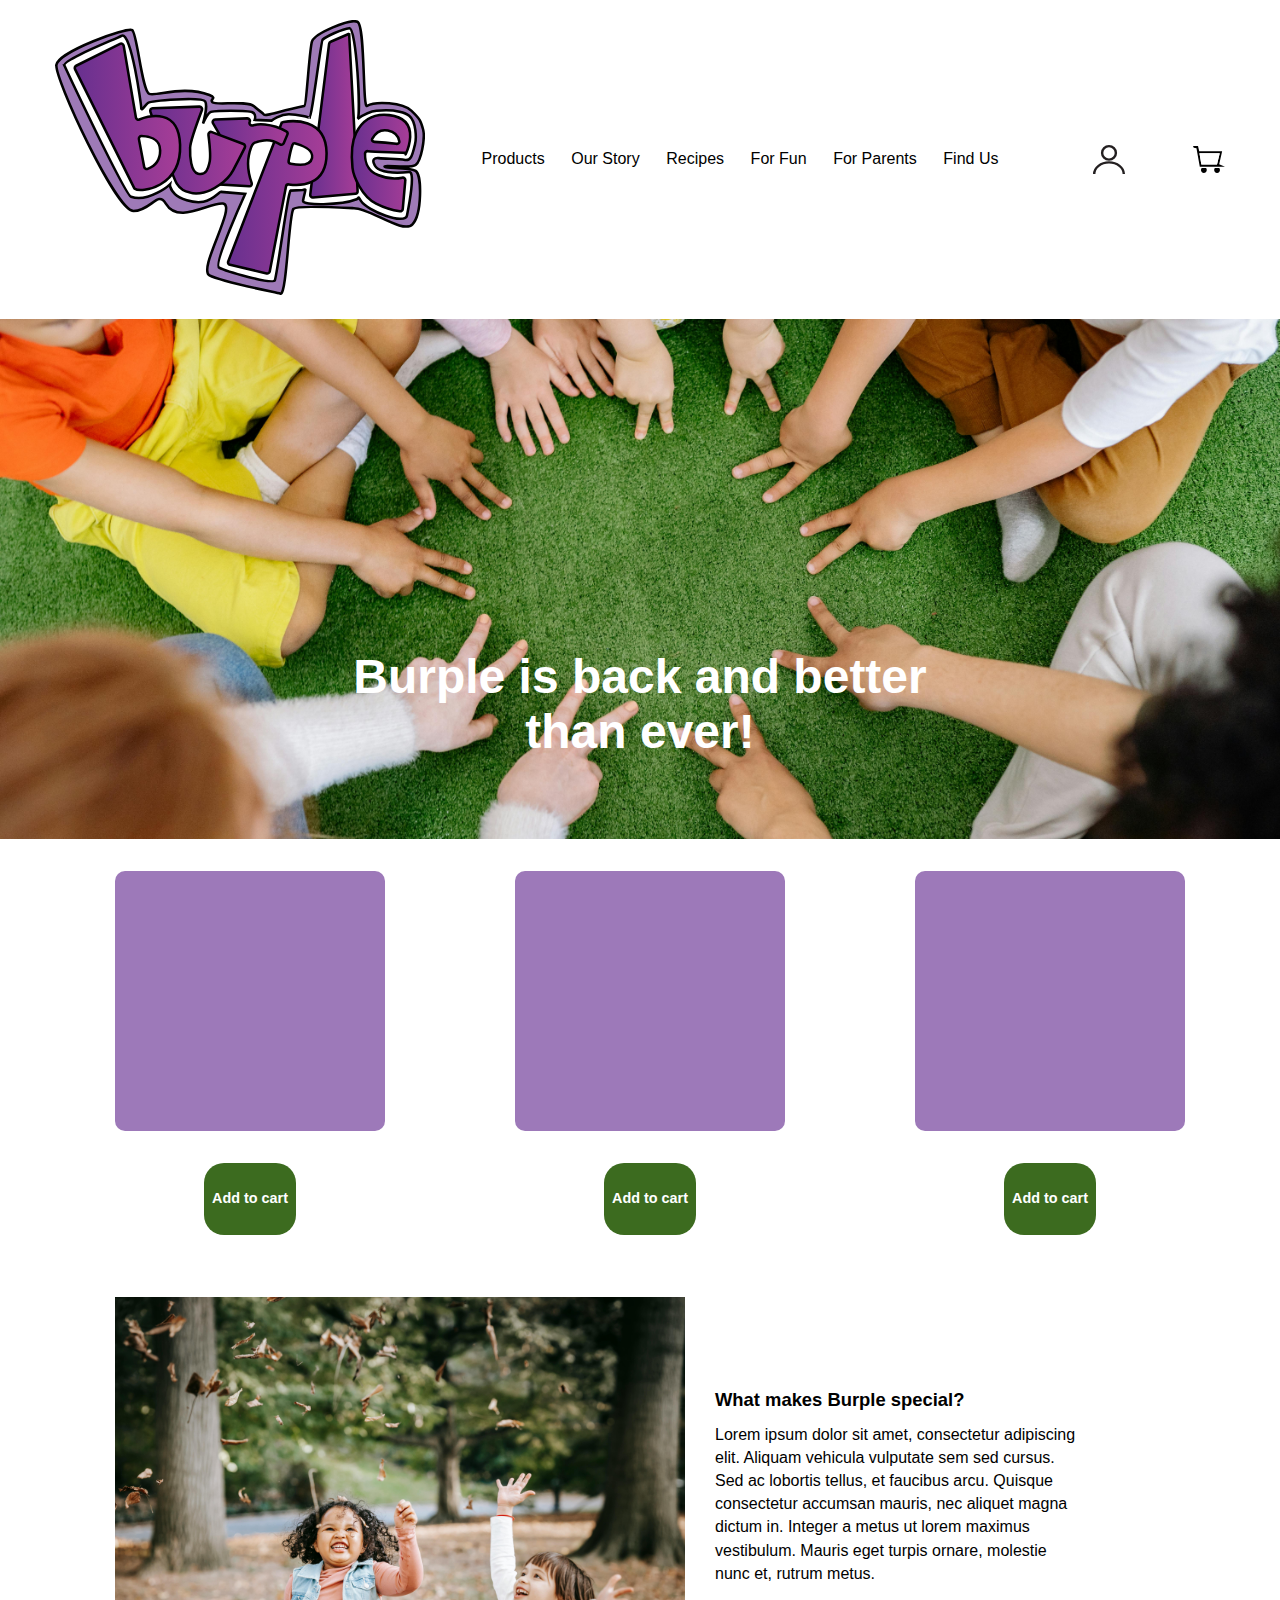
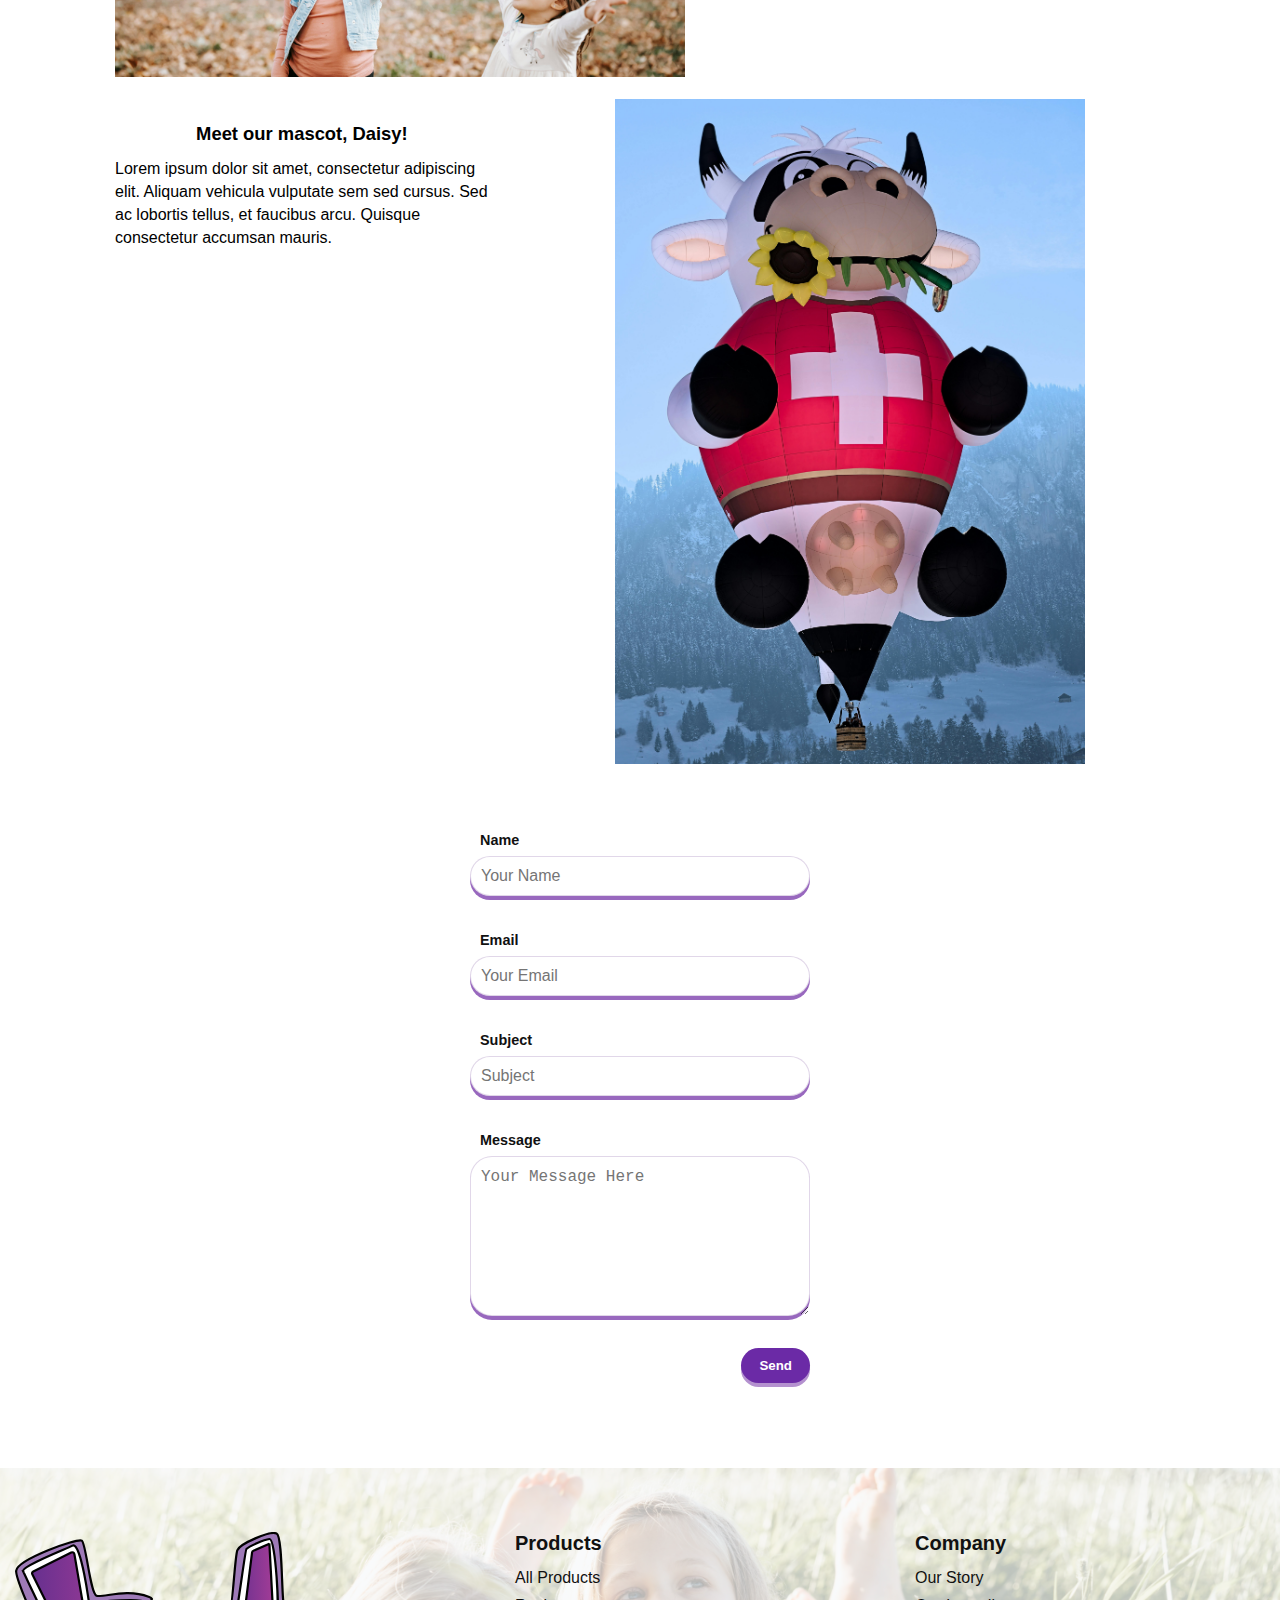
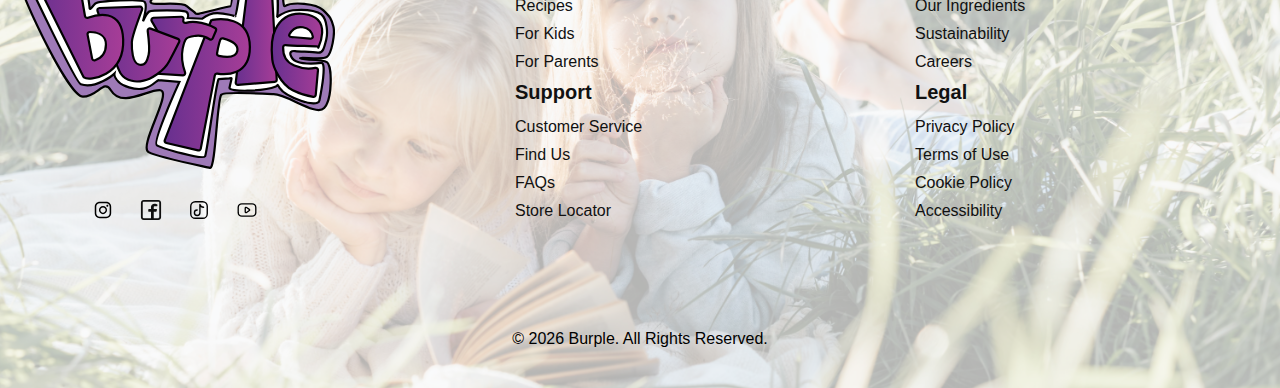
<file: index.html>
<!DOCTYPE html>
<html lang="en">
<head>
  <meta charset="UTF-8">
  <meta name="viewport" content="width=device-width, initial-scale=1.0">
  <link href="css/grid.css" rel="stylesheet">
  <link href="css/main.css" rel="stylesheet">
  <title>Rediscover Burple!</title>
</head>

<body>

  <h1 class="visually-hidden">Rediscover Burple!</h1>

  <header class="grid-con center-grid-con">
    <nav class="col-span-full m-col-start-4 m-col-end-11 l-col-start-5 l-col-end-11">
      
      <div id="burger">
        <img src="images/burger-menu-final.svg" alt="burger menu">
      </div>

      <ul id="burger-menu">
        <li><a href="products.html">Products</a></li>
        <li><a href="our-story.html">Our Story</a></li>
        <li><a href="recipes.html">Recipes</a></li>
        <li><a href="for-fun.html">For Fun</a></li>
        <li><a href="for-parents.html">For Parents</a></li>
        <li><a href="find-us.html">Find Us</a></li>
      </ul>

    </nav>

    <div class="col-start-2 col-end-4 m-col-start-1 m-col-end-4 l-col-start-1 l-col-end-5">
      <img src="images/burple-logo.svg" alt="burple logo">
    </div>

    <div class="col-start-11 col-end-12 m-col-start-11 m-col-end-12">
      <img src="images/user-icon-final.svg" alt="user profile icon">
    </div>

    <div class="col-start-12 col-end-13 m-col-start-12 m-col-end-13">
      <img src="images/shopping-cart.svg" alt="shopping cart icon">
    </div>
  </header>

<section class="about-hero full-width-grid-con">
  <div class="grid-con about-hero-inner">
    <h2 class="about-hero-title col-span-full">
      Burple is back and better than ever!
    </h2>
  </div>
</section>

<div class="grid-con product-grid">


  <article class="product-tile col-span-2 m-col-start-2 m-col-end-5">
   <h2 class="visually-hidden">Product 1</h2>

    <div class="product-tile-img"></div>

    <div class="product-tile-cta">
      <a class="product-tile-button" href="#">
        Add to cart
      </a>
    </div>
  </article>


  <article class="product-tile col-span-2 m-col-start-6 m-col-end-9">
      <h2 class="visually-hidden">Product 2</h2>
    <div class="product-tile-img"></div>

    <div class="product-tile-cta">
      <a class="product-tile-button" href="#">
        Add to cart
      </a>
    </div>
  </article>


  <article class="product-tile col-span-2 m-col-start-10 m-col-end-13">
      <h2 class="visually-hidden">Product 3</h2>
    <div class="product-tile-img"></div>

    <div class="product-tile-cta">
      <a class="product-tile-button" href="#">
        Add to cart
      </a>
    </div>
  </article>
 
</div>

<section class="grid-con story-section">

  <div class="story-band col-span-full">
    <img src="images/pexels-charles-parker-5859319.jpg" alt="kids playing with leaves">
  </div>

 
  <div class="story-left col-span-full m-col-start-2 m-col-end-8">
    <h2>What makes Burple special?</h2>
    <p>
      Lorem ipsum dolor sit amet, consectetur adipiscing elit. Aliquam vehicula
      vulputate sem sed cursus. Sed ac lobortis tellus, et faucibus arcu.
      Quisque consectetur accumsan mauris, nec aliquet magna dictum in. Integer
      a metus ut lorem maximus vestibulum. Mauris eget turpis ornare, molestie
      nunc et, rutrum metus.
    </p>
  </div>

  
  <div class="story-small-box col-span-2 m-col-start-2 m-col-end-6">
    <img src="images/pexels-jean-paul-wettstein-677916508-17923117.jpg" alt="Daisy the Burple mascot">
  </div>

  <div class="story-right col-span-2 m-col-start-7 m-col-end-12">
    <h2>Meet our mascot, Daisy!</h2>
    <p>
      Lorem ipsum dolor sit amet, consectetur adipiscing elit. Aliquam vehicula
      vulputate sem sed cursus. Sed ac lobortis tellus, et faucibus arcu. Quisque
      consectetur accumsan mauris.
    </p>
  </div>

</section>

<form id="contact-form" class="contact">
  <div class="contact-field">
    <label for="name">Name</label>
    <input id="name" type="text" name="name" placeholder="Your Name" required>
  </div>

  <div class="contact-field">
    <label for="email">Email</label>
    <input id="email" type="email" name="email" placeholder="Your Email" required>
  </div>

  <div class="contact-field">
    <label for="subject">Subject</label>
    <input id="subject" type="text" name="subject" placeholder="Subject" required>
  </div>

  <div class="contact-field">
    <label for="message">Message</label>
    <textarea id="message" name="message" placeholder="Your Message Here" rows="5" required></textarea>
  </div>

  <button class="contact-button" type="submit">Send</button>
</form>


  <footer class="site-footer">
    <div class="grid-con site-footer-inner">

      
     <div class="footer-logo col-span-full m-col-start-1 m-col-end-6">
  <img src="images/burple-logo.svg" alt="Burple logo">


  <div class="footer-social">
    <a href="https://www.instagram.com" aria-label="Burple on Instagram">
      <img src="images/instagram-icon.svg" alt="instagram logo">
    </a>
    <a href="https://www.facebook.com" aria-label="Burple on Facebook">
      <img src="images/facebook-icon.svg" alt="facebook logo">
    </a>
    <a href="https://www.tiktok.com" aria-label="Burple on TikTok">
      <img src="images/tiktok-icon.svg" alt="tiktok logo">
    </a>
    <a href="https://www.youtube.com" aria-label="Burple on YouTube">
      <img src="images/youtube-icon.svg" alt="youtube logo">
    </a>
  </div>
</div>

      <div class="footer-menu mob-row-2 col-start-1 col-end-3 m-col-start-6 m-col-end-10 desk-row-1">
        <h3>Products</h3>
        <ul>
          <li><a href="all-products.html">All Products</a></li>
          <li><a href="recipes.html">Recipes</a></li>
          <li><a href="for-kids.html">For Kids</a></li>
          <li><a href="for-parents.html">For Parents</a></li>
        </ul>
      </div>


      <div class="footer-menu mob-row-2 col-start-3 col-end-5 m-col-start-10 m-col-end-13 desk-row-1">
        <h3>Company</h3>
        <ul>
          <li><a href="our-story.html">Our Story</a></li>
          <li><a href="our-ingredients.html">Our Ingredients</a></li>
          <li><a href="sustainability.html">Sustainability</a></li>
          <li><a href="careers.html">Careers</a></li>
        </ul>
      </div>

      <div class="footer-menu mob-row-3 col-start-1 col-end-3 m-col-start-6 m-col-end-10 desk-row-2">
        <h3>Support</h3>
        <ul>
          <li><a href="customer-service.html">Customer Service</a></li>
          <li><a href="find-us.html">Find Us</a></li>
          <li><a href="faqs.html">FAQs</a></li>
          <li><a href="store-locator.html">Store Locator</a></li>
        </ul>
      </div>


      <div class="footer-menu mob-row-3 col-start-3 col-end-5 m-col-start-10 m-col-end-13 desk-row-2">
        <h3>Legal</h3>
        <ul>
          <li><a href="privacy-policy.html">Privacy Policy</a></li>
          <li><a href="terms-of-use.html">Terms of Use</a></li>
          <li><a href="cookie-policy.html">Cookie Policy</a></li>
          <li><a href="accessibility.html">Accessibility</a></li>
        </ul>
      </div>

    </div>

  <p class="site-footer-copyright">&copy; 2026 Burple. All Rights Reserved.</p>
  </footer>

  <script src="js/main.js"></script>
</body>
</html>
</file>
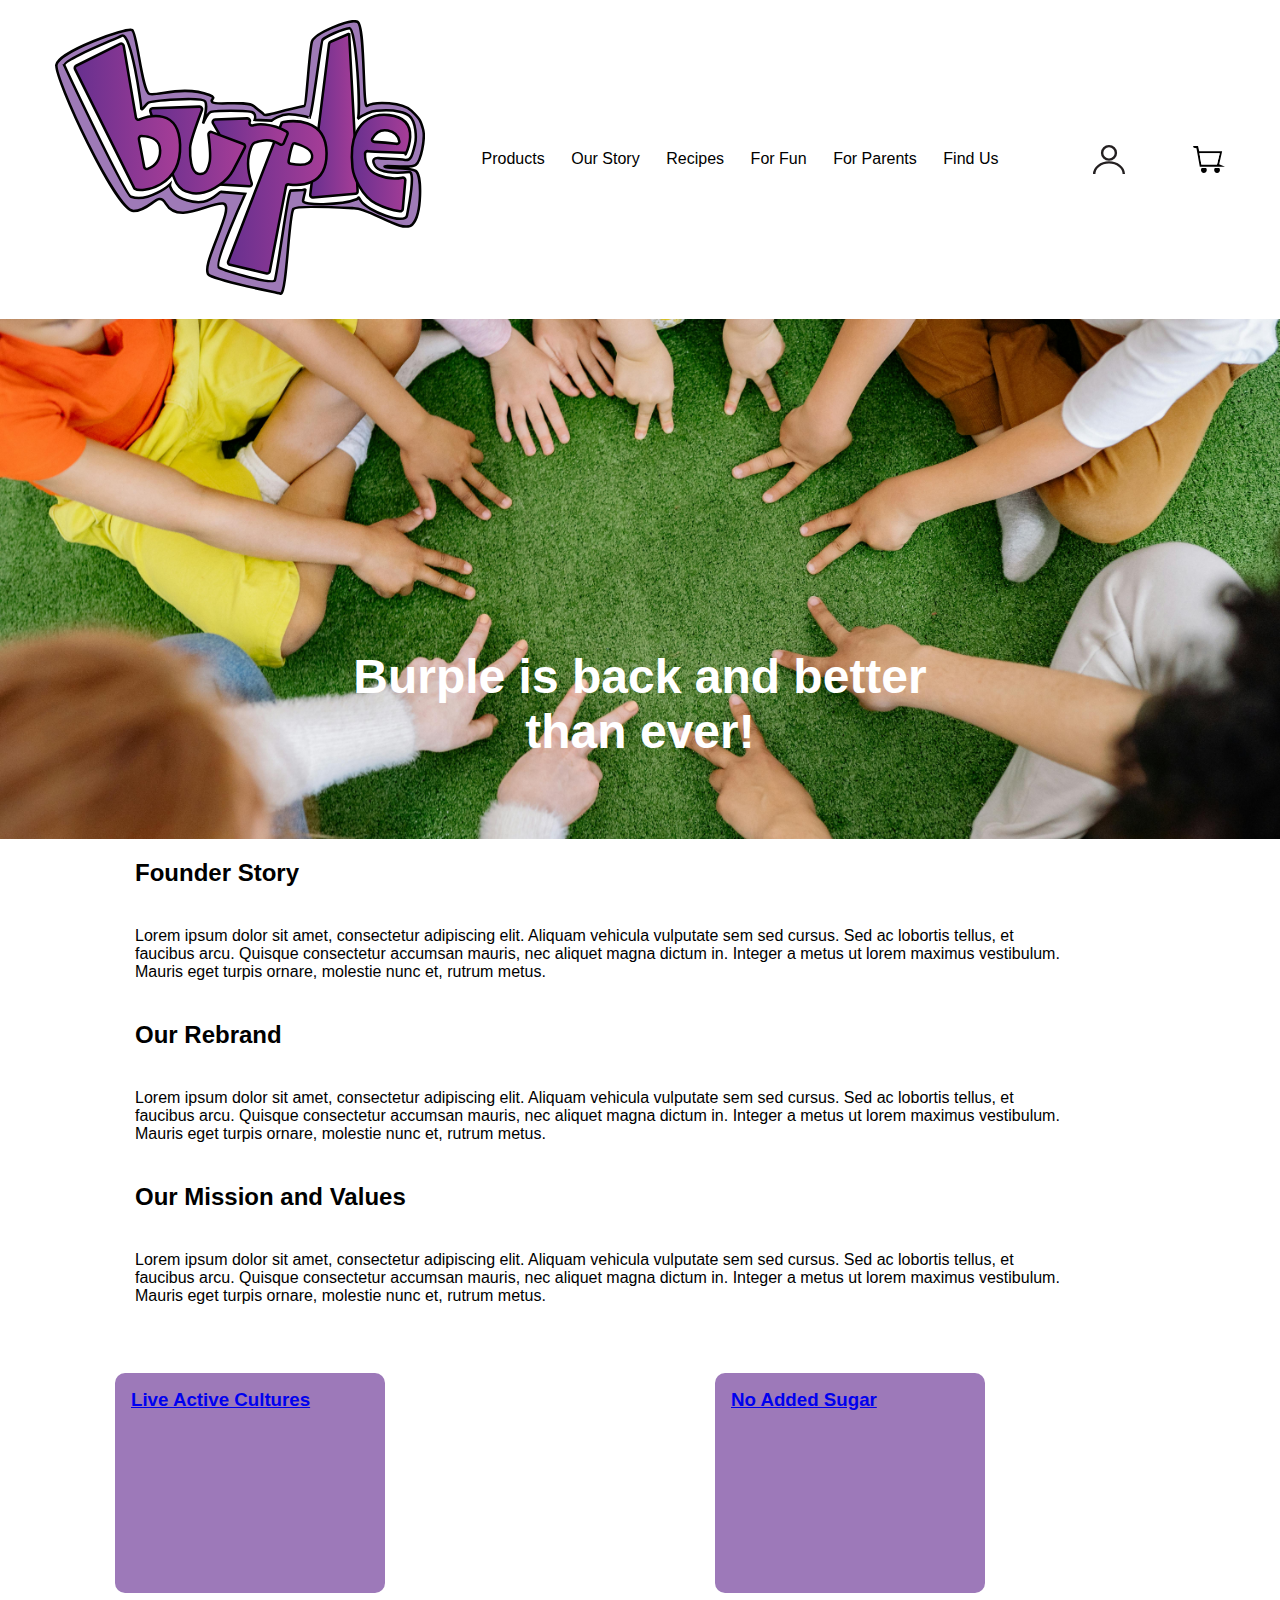
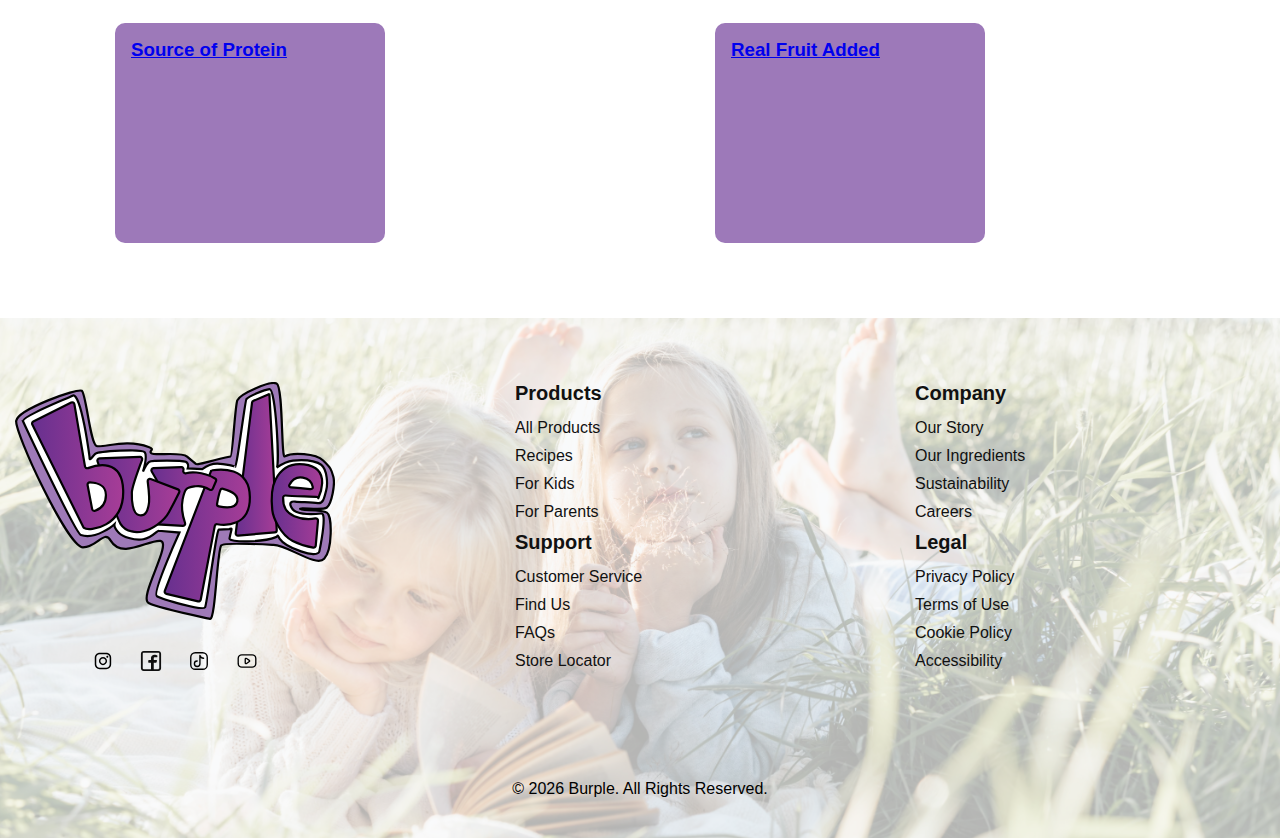
<file: our-story.html>
<!DOCTYPE html>
<html lang="en">
<head>
  <meta charset="UTF-8">
  <meta name="viewport" content="width=device-width, initial-scale=1.0">
  <link href="css/grid.css" rel="stylesheet">
  <link href="css/main.css" rel="stylesheet">
  <title>Rediscover Burple!</title>
</head>

<body>

      <h1 class="visually-hidden">Rediscover Burple!</h1>

  <header class="grid-con center-grid-con">
    <nav class="col-span-full m-col-start-4 m-col-end-11 l-col-start-5 l-col-end-11">
      
      <div id="burger">
        <img src="images/burger-menu-final.svg" alt="burger menu">
      </div>

      <ul id="burger-menu">
        <li><a href="products.html">Products</a></li>
        <li><a href="our-story.html">Our Story</a></li>
        <li><a href="recipes.html">Recipes</a></li>
        <li><a href="for-fun.html">For Fun</a></li>
        <li><a href="for-parents.html">For Parents</a></li>
        <li><a href="find-us.html">Find Us</a></li>
      </ul>

    </nav>

    <div class="col-start-2 col-end-4 m-col-start-1 m-col-end-4 l-col-start-1 l-col-end-5">
      <img src="images/burple-logo.svg" alt="burple logo">
    </div>

    <div class="col-start-11 col-end-12 m-col-start-11 m-col-end-12">
      <img src="images/user-icon-final.svg" alt="user profile icon">
    </div>

    <div class="col-start-12 col-end-13 m-col-start-12 m-col-end-13">
      <img src="images/shopping-cart.svg" alt="shopping cart icon">
    </div>
  </header>
<main> 

<section class="about-hero full-width-grid-con">
  <div class="grid-con about-hero-inner">
    <h2 class="about-hero-title col-span-full">
      Burple is back and better than ever!
    </h2>
  </div>
</section>


<section class="about-content grid-con">
  <div class="about-content-inner col-span-full m-col-start-2 m-col-end-12">

    <h2 class="our-story-headings">Founder Story</h2>
    <p class="our-story-text">
      Lorem ipsum dolor sit amet, consectetur adipiscing elit. Aliquam vehicula vulputate sem sed cursus. Sed ac lobortis tellus, et faucibus arcu. Quisque consectetur accumsan mauris, nec aliquet magna dictum in. Integer a metus ut lorem maximus vestibulum. Mauris eget turpis ornare, molestie nunc et, rutrum metus.
    </p>

    <h2 class="our-story-headings">Our Rebrand</h2>
    <p class="our-story-text">
      Lorem ipsum dolor sit amet, consectetur adipiscing elit. Aliquam vehicula vulputate sem sed cursus. Sed ac lobortis tellus, et faucibus arcu. Quisque consectetur accumsan mauris, nec aliquet magna dictum in. Integer a metus ut lorem maximus vestibulum. Mauris eget turpis ornare, molestie nunc et, rutrum metus.
    </p>

    <h2 class="our-story-headings">Our Mission and Values</h2>
    <p class="our-story-text">
      Lorem ipsum dolor sit amet, consectetur adipiscing elit. Aliquam vehicula vulputate sem sed cursus. Sed ac lobortis tellus, et faucibus arcu. Quisque consectetur accumsan mauris, nec aliquet magna dictum in. Integer a metus ut lorem maximus vestibulum. Mauris eget turpis ornare, molestie nunc et, rutrum metus.
    </p>

  </div>
</section>
<section class="grid-con boxes-section">


  <a href="#lightbox1" class="grid-box col-span-2 m-col-start-2 m-col-end-5">
    <h3>Live Active Cultures</h3>
  </a>

 
  <a href="#lightbox2" class="grid-box col-span-2 m-col-start-8 m-col-end-11">
    <h3>No Added Sugar</h3>
  </a>

  
  <a href="#lightbox3" class="grid-box col-span-2 m-col-start-2 m-col-end-5">
    <h3>Source of Protein</h3>
  </a>

  
  <a href="#lightbox4" class="grid-box col-span-2 m-col-start-8 m-col-end-11">
    <h3>Real Fruit Added</h3>
  </a>

</section>


<div class="lightbox" id="lightbox1">
  <a href="#" class="lightbox-close" aria-label="Close">×</a>
  <div class="lightbox-content">
    <h3>Live Active Cultures</h3>
    <p>Lorem ipsum dolor sit amet, consectetur adipiscing elit. Aliquam vehicula vulputate sem sed cursus. Sed ac lobortis tellus, et faucibus arcu. Quisque consectetur accumsan mauris, nec aliquet magna dictum in. Integer a metus ut lorem maximus vestibulum. Mauris eget turpis ornare, molestie nunc et, rutrum metus.
</p>
  </div>
</div>

<div class="lightbox" id="lightbox2">
  <a href="#" class="lightbox-close" aria-label="Close">×</a>
  <div class="lightbox-content">
    <h3>No Added Sugar</h3>
    <p>Lorem ipsum dolor sit amet, consectetur adipiscing elit. Aliquam vehicula vulputate sem sed cursus. Sed ac lobortis tellus, et faucibus arcu. Quisque consectetur accumsan mauris, nec aliquet magna dictum in. Integer a metus ut lorem maximus vestibulum. Mauris eget turpis ornare, molestie nunc et, rutrum metus.
</p>
  </div>
</div>


<div class="lightbox" id="lightbox3">
  <a href="#" class="lightbox-close" aria-label="Close">×</a>
  <div class="lightbox-content">
    <h3>Source of Protein</h3>
    <p>Lorem ipsum dolor sit amet, consectetur adipiscing elit. Aliquam vehicula vulputate sem sed cursus. Sed ac lobortis tellus, et faucibus arcu. Quisque consectetur accumsan mauris, nec aliquet magna dictum in. Integer a metus ut lorem maximus vestibulum. Mauris eget turpis ornare, molestie nunc et, rutrum metus.
</p>
  </div>
</div>


<div class="lightbox" id="lightbox4">
  <a href="#" class="lightbox-close" aria-label="Close">×</a>
  <div class="lightbox-content">
    <h3>Real Fruit Added</h3>
    <p>Lorem ipsum dolor sit amet, consectetur adipiscing elit. Aliquam vehicula vulputate sem sed cursus. Sed ac lobortis tellus, et faucibus arcu. Quisque consectetur accumsan mauris, nec aliquet magna dictum in. Integer a metus ut lorem maximus vestibulum. Mauris eget turpis ornare, molestie nunc et, rutrum metus.
</p>
  </div>
</div>
</main>

 
  <footer class="site-footer">
    <div class="grid-con site-footer-inner">

     <div class="footer-logo col-span-full m-col-start-1 m-col-end-6">
  <img src="images/burple-logo.svg" alt="Burple logo">


  <div class="footer-social">
    <a href="https://www.instagram.com" aria-label="Burple on Instagram">
      <img src="images/instagram-icon.svg" alt="instagram logo">
    </a>
    <a href="https://www.facebook.com" aria-label="Burple on Facebook">
      <img src="images/facebook-icon.svg" alt="facebook logo">
    </a>
    <a href="https://www.tiktok.com" aria-label="Burple on TikTok">
      <img src="images/tiktok-icon.svg" alt="tiktok logo">
    </a>
    <a href="https://www.youtube.com" aria-label="Burple on YouTube">
      <img src="images/youtube-icon.svg" alt="youtube logo">
    </a>
  </div>
</div>
     
      <div class="footer-menu mob-row-2 col-start-1 col-end-3 m-col-start-6 m-col-end-10 desk-row-1">
        <h3>Products</h3>
        <ul>
          <li><a href="all-products.html">All Products</a></li>
          <li><a href="recipes.html">Recipes</a></li>
          <li><a href="for-kids.html">For Kids</a></li>
          <li><a href="for-parents.html">For Parents</a></li>
        </ul>
      </div>

      <div class="footer-menu mob-row-2 col-start-3 col-end-5 m-col-start-10 m-col-end-13 desk-row-1">
        <h3>Company</h3>
        <ul>
          <li><a href="our-story.html">Our Story</a></li>
          <li><a href="our-ingredients.html">Our Ingredients</a></li>
          <li><a href="sustainability.html">Sustainability</a></li>
          <li><a href="careers.html">Careers</a></li>
        </ul>
      </div>

      <div class="footer-menu mob-row-3 col-start-1 col-end-3 m-col-start-6 m-col-end-10 desk-row-2">
        <h3>Support</h3>
        <ul>
          <li><a href="customer-service.html">Customer Service</a></li>
          <li><a href="find-us.html">Find Us</a></li>
          <li><a href="faqs.html">FAQs</a></li>
          <li><a href="store-locator.html">Store Locator</a></li>
        </ul>
      </div>


      <div class="footer-menu mob-row-3 col-start-3 col-end-5 m-col-start-10 m-col-end-13 desk-row-2">
        <h3>Legal</h3>
        <ul>
          <li><a href="privacy-policy.html">Privacy Policy</a></li>
          <li><a href="terms-of-use.html">Terms of Use</a></li>
          <li><a href="cookie-policy.html">Cookie Policy</a></li>
          <li><a href="accessibility.html">Accessibility</a></li>
        </ul>
      </div>

    </div>

  <p class="site-footer-copyright">&copy; 2026 Burple. All Rights Reserved.</p>
  </footer>

  <script src="js/main.js"></script>
</body>
</html>
</file>
<file: css/grid.css>
/* ---General rules - scales images, videos to size of container--- */
img, embed, object, video, picture {
   max-width: 100%;
 }

 /* ---Change the way the box model works, tells the browser to account for any border and padding in the values you specify for an element's width and height.--- */

 html {
   box-sizing: border-box;
 }

 *, *::before, *::after {
   box-sizing: inherit;
 }

/* ---Mini CSS reset--- */

body, p, h1, h2, h3, h4, h5 {
   margin: 0px; 
   padding: 0px;
}

/* ---Utility Classes--- */

.hidden {
   display: none;
}

.visually-hidden:not(:focus):not(:active) {
   position: absolute !important; 
   width: 1px !important; 
   height: 1px !important; 
   padding: 0 !important; 
   margin: -1px !important; 
   overflow: hidden !important; 
   clip-path: inset(50%); 
   white-space: nowrap !important; 
   border: 0 !important; 
}

.box {
   background-color: grey;
   color: rgb(27, 27, 27);
   border-radius: 5px;
   padding: 20px;
   text-align: center;
   margin-top: 10px;
   margin-bottom:10px;
 }

.center-grid-con {
   margin: 0 auto;
}

.full-width-grid-con {
   /* set this container as a grid, with 3 columns
   the other grid will sit in the middle column, this allows for overlapping content */
   display: grid; 
	grid-template-columns: 1fr minmax(0, 1200px) 1fr;  
}

/* ---Mobile Library Grid Styles--- */

 .grid-con { 
   display: grid;
   grid-template-columns: repeat(4, minmax(0, 1fr));
   grid-column-gap: 30px;
   max-width: 1200px;
   padding-left: 15px;
   padding-right: 15px;
}

.col-span-1	{grid-column: span 1;}
.col-span-2	{grid-column: span 2;}
.col-span-3	{grid-column: span 3;}
.col-span-4	{grid-column: span 4;}
.col-span-full {grid-column: 1 / -1;}

.col-start-1	{grid-column-start: 1;}
.col-start-2	{grid-column-start: 2;}
.col-start-3	{grid-column-start: 3;}
.col-start-4	{grid-column-start: 4;}

.col-end-1	{grid-column-end: 1;}
.col-end-2	{grid-column-end: 2;}
.col-end-3	{grid-column-end: 3;}
.col-end-4	{grid-column-end: 4;}
.col-end-5	{grid-column-end: 5;}

/* ---Tablet Library Grid Styles--- */

@media screen and (min-width: 768px) { 
  .grid-con { 
      grid-template-columns: repeat(12, minmax(0, 1fr));
      grid-column-gap: 20px;
      padding-left: 16px;
      padding-right: 16px;
   }

  .m-col-span-1 { grid-column: span 1; }
  .m-col-span-2 { grid-column: span 2; }
  .m-col-span-3 { grid-column: span 3; }
  .m-col-span-4 { grid-column: span 4; }
  .m-col-span-5 { grid-column: span 5; }
  .m-col-span-6 { grid-column: span 6; }
  .m-col-span-7 { grid-column: span 7; }
  .m-col-span-8 { grid-column: span 8; }
  .m-col-span-9 { grid-column: span 9; }
  .m-col-span-10 { grid-column: span 10; }
  .m-col-span-11 { grid-column: span 11; }
  .m-col-span-12 { grid-column: span 12; }
  .m-col-span-full { grid-column: 1 / -1; }

   .m-col-start-1	{grid-column-start: 1;}
   .m-col-start-2	{grid-column-start: 2;}
   .m-col-start-3	{grid-column-start: 3;}
   .m-col-start-4	{grid-column-start: 4;}
   .m-col-start-5	{grid-column-start: 5;}
   .m-col-start-6	{grid-column-start: 6;}
   .m-col-start-7	{grid-column-start: 7;}
   .m-col-start-8	{grid-column-start: 8;}
   .m-col-start-9	{grid-column-start: 9;}
   .m-col-start-10	{grid-column-start: 10;}
   .m-col-start-11	{grid-column-start: 11;}
   .m-col-start-12	{grid-column-start: 12;}
   .m-col-start-13	{grid-column-start: 13;}

   .m-col-end-1	{grid-column-end: 1;}
   .m-col-end-2	{grid-column-end: 2;}
   .m-col-end-3	{grid-column-end: 3;}
   .m-col-end-4	{grid-column-end: 4;}
   .m-col-end-5	{grid-column-end: 5;}
   .m-col-end-6	{grid-column-end: 6;}
   .m-col-end-7	{grid-column-end: 7;}
   .m-col-end-8	{grid-column-end: 8;}
   .m-col-end-9	{grid-column-end: 9;}
   .m-col-end-10	{grid-column-end: 10;}
   .m-col-end-11	{grid-column-end: 11;}
   .m-col-end-12	{grid-column-end: 12;}
   .m-col-end-13	{grid-column-end: 13;}

}


/* ---Desktop Library Grid Styles--- */

@media screen and (min-width: 1200px) { 
   .grid-con { 
      grid-column-gap: 30px;
      padding-left: 15px;
      padding-right: 15px;
   }

   .l-col-span-1  { grid-column: span 1; }
  .l-col-span-2  { grid-column: span 2; }
  .l-col-span-3  { grid-column: span 3; }
  .l-col-span-4  { grid-column: span 4; }
  .l-col-span-5  { grid-column: span 5; }
  .l-col-span-6  { grid-column: span 6; }
  .l-col-span-7  { grid-column: span 7; }
  .l-col-span-8  { grid-column: span 8; }
  .l-col-span-9  { grid-column: span 9; }
  .l-col-span-10 { grid-column: span 10; }
  .l-col-span-11 { grid-column: span 11; }
  .l-col-span-12 { grid-column: span 12; }
  .l-col-span-full { grid-column: 1 / -1; }

   .l-col-start-1	{grid-column-start: 1;}
   .l-col-start-2	{grid-column-start: 2;}
   .l-col-start-3	{grid-column-start: 3;}
   .l-col-start-4	{grid-column-start: 4;}
   .l-col-start-5	{grid-column-start: 5;}
   .l-col-start-6	{grid-column-start: 6;}
   .l-col-start-7	{grid-column-start: 7;}
   .l-col-start-8	{grid-column-start: 8;}
   .l-col-start-9	{grid-column-start: 9;}
   .l-col-start-10	{grid-column-start: 10;}
   .l-col-start-11	{grid-column-start: 11;}
   .l-col-start-12	{grid-column-start: 12;}
   .l-col-start-13	{grid-column-start: 13;}

   .l-col-end-1	{grid-column-end: 1;}
   .l-col-end-2	{grid-column-end: 2;}
   .l-col-end-3	{grid-column-end: 3;}
   .l-col-end-4	{grid-column-end: 4;}
   .l-col-end-5	{grid-column-end: 5;}
   .l-col-end-6	{grid-column-end: 6;}
   .l-col-end-7	{grid-column-end: 7;}
   .l-col-end-8	{grid-column-end: 8;}
   .l-col-end-9	{grid-column-end: 9;}
   .l-col-end-10	{grid-column-end: 10;}
   .l-col-end-11	{grid-column-end: 11;}
   .l-col-end-12	{grid-column-end: 12;}
   .l-col-end-13	{grid-column-end: 13;}
}

/* Add XL Later */
</file>
<file: css/main.css>
body {
  font-family: Arial, Helvetica, sans-serif;
}

header {
  padding: 20px 0;
}

#burger-menu {
  display: none;
  padding: 0;
  list-style-type: none;
}

#burger-menu li a {
  text-decoration: none;
  color: black;
}

#burger-menu li a:hover {
  text-decoration: underline;
}

#burger img {
  display: block;
  width: 32px;
  height: auto;
  justify-self: end;
}

header.grid-con {
  align-items: center;
}

header.grid-con > * {
  grid-row: 1;
}

header .col-start-11,
header .col-start-12 {
  display: none;
}

form {
  display: block;
}

#contact-form {
  max-width: 300px;
  margin: 50px auto;
}

#contact-form input,
#contact-form textarea {
  padding: 10px;
  width: 100%;
}

footer {
  margin-top: 75px;
}

.site-footer {
  position: relative;
  width: 100%;
  background-image: url(../images/footer-image.jpg);
  background-size: cover;
  background-position: center;
  background-repeat: no-repeat;
  padding: 64px 0 40px;
  overflow: hidden;
}

.site-footer::before {
  content: "";
  position: absolute;
  inset: 0;
  background: rgba(255, 255, 255, 0.7);
  z-index: 0;
}

.site-footer-inner {
  position: relative;
  z-index: 1;
}

.footer-logo {
  grid-row: 1;
  display: flex;
  flex-direction: column;
  align-items: flex-start;
  width: fit-content;
}

.site-footer h3 {
  margin: 0 0 14px;
  font-size: 20px;
  font-weight: 700;
  color: #111;
}

.site-footer ul {
  list-style: none;
  padding: 0;
  margin: 0;
}

.site-footer li {
  margin: 10px 0;
}

.site-footer a {
  color: #111;
  text-decoration: none;
}

.site-footer a:hover {
  text-decoration: underline;
}

.footer-logo img {
  width: 320px;
  max-width: 100%;
  height: auto;
  display: block;
}

.footer-social {
  display: flex;
  justify-content: center;
  align-items: center;
  gap: 14px;
  margin-top: 24px;
  width: 100%;
}

.footer-social img {
  width: 22px;
  height: auto;
  display: block;
}

.footer-social a {
  display: inline-flex;
  align-items: center;
  justify-content: center;
  padding: 6px;
  border-radius: 10px;
  transition: transform 0.2s ease, opacity 0.2s ease;
}

.site-footer-copyright,
.site-footer h4 {
  position: relative;
  z-index: 1;
  text-align: center;
  margin: 56px 0 0;
  padding: 0 15px;
}

.site-footer-copyright {
  margin-top: 100px;
}

.about-hero {
  background-image: url("../images/pexels-yankrukov-8613319.jpg");
  background-size: cover;
  background-position: center;
  background-repeat: no-repeat;
  min-height: 420px;
  position: relative;
  display: flex;
  justify-content: center;
  align-items: flex-end;
  padding: 0 20px 60px;
}

.about-hero-inner {
  width: 100%;
  display: flex;
  justify-content: center;
}

.about-hero-title {
  margin: 0;
  text-align: center;
  font-size: 38.4px;
  font-weight: 700;
  color: #fff;
  max-width: 22ch;
}

.our-story-text {
  padding: 20px;
}

.our-story-headings {
  padding: 20px;
}

.boxes-section {
  margin-top: 48px;
  row-gap: 30px;
}

.grid-box {
  background: #9D79B9;
  border-radius: 10px;
  height: 220px;
  padding: 16px;
  margin: 0;
}

.full-width-grid-con > .grid-con {
  grid-column: 2;
}

.lightbox {
  position: fixed;
  inset: 0;
  background: rgba(0,0,0,0.85);
  display: none;
  align-items: center;
  justify-content: center;
  padding: 24px;
  z-index: 9999;
}

.lightbox:target {
  display: flex;
}

.lightbox-content {
  background: #fff;
  padding: 24px;
  border-radius: 12px;
  max-width: 600px;
  width: 100%;
  text-align: center;
  position: relative;
}

.lightbox-close {
  position: absolute;
  top: 16px;
  right: 20px;
  font-size: 32px;
  color: #fff;
  text-decoration: none;
  font-weight: bold;
}

#contact-form.contact {
  max-width: 340px;
  margin: 40px auto;
  padding: 10px 0;
  display: flex;
  flex-direction: column;
}

.contact-field {
  margin: 18px 0;
}

.contact-field label {
  display: block;
  font-weight: 700;
  font-size: 14.4px;
  margin: 0 0 8px 10px;
  color: #111;
}

.contact-field input,
.contact-field textarea {
  width: 100%;
  border: 1px solid rgba(90, 32, 135, 0.18);
  background: #fff;
  padding: 14px 16px;
  font-size: 16px;
  outline: none;
  border-radius: 22px;
  box-shadow: 0 4px 0 rgba(118, 54, 168, 0.75);
}

.contact-field textarea {
  border-radius: 22px;
  min-height: 160px;
  resize: vertical;
  line-height: 1.35;
}

.contact-field input:focus,
.contact-field textarea:focus {
  border-color: rgba(118, 54, 168, 0.6);
  box-shadow: 0 4px 0 rgba(118, 54, 168, 0.9);
}

.contact-button {
  display: inline-block;
  margin-left: auto;
  margin-top: 10px;
  padding: 10px 18px;
  border: 0;
  border-radius: 999px;
  background: #6b2aa6;
  color: #fff;
  font-weight: 700;
  cursor: pointer;
  box-shadow: 0 4px 0 rgba(118, 54, 168, 0.55);
}

.product-grid {
  margin-top: 32px;
  row-gap: 28px;
}

.product-card {
  border-radius: 12px;
  overflow: hidden;
}

.product-card-img {
  background: #8e8e8e;
  min-height: 240px;
  border-radius: 0;
}

.product-card-cta {
  background: #fff;
  padding: 18px 0;
  display: flex;
  justify-content: center;
}

.product-card-button {
  display: inline-flex;
  align-items: center;
  justify-content: center;
  width: 86px;
  height: 66px;
  border-radius: 18px;
  background: #3c6b1f;
  color: #fff;
  text-decoration: none;
  font-weight: 800;
  font-size: 13.6px;
  line-height: 1.05;
  text-align: center;
}

.product-cart-button:hover {
  opacity: 0.9;
  transform: translateY(-1px);
}

.product-tile {
  display: flex;
  flex-direction: column;
}

.product-tile-img {
  background: #9D79B9;
  min-height: 260px;
  border-radius: 10px;
}

.product-tile-cta {
  padding: 32px 0;
  display: flex;
  justify-content: center;
}

.product-tile-button {
  display: inline-flex;
  align-items: center;
  justify-content: center;
  width: 92px;
  height: 72px;
  border-radius: 20px;
  background: #3c6b1f;
  color: #ffffff;
  text-decoration: none;
  font-weight: 800;
  font-size: 14.4px;
  line-height: 1.05;
  text-align: center;
  transition: transform 0.15s ease, opacity 0.15s ease;
}

.story-section {
  margin-top: 30px;
  row-gap: 22px;
}

.story-band {
  background: #8e8e8e;
  min-height: 230px;
}

.story-small-box {
  background: #8e8e8e;
  min-height: 220px;
}

.story-section h2 {
  margin: 0 0 12px;
  font-size: 18.4px;
  font-weight: 800;
}

.story-section p {
  margin: 0;
  line-height: 1.45;
}

.story-right h2 {
  text-align: center;
}

.story-right {
  align-self: start;
}

.story-band img,
.story-small-box img {
  width: 100%;
  height: auto;
  display: block;
}

@media (max-width: 767px) {
  .footer-logo {
    align-items: center;
    margin-bottom: 16px;
  }

  .footer-social {
    justify-content: center;
  }
}

@media (min-width: 768px) {
  .desk-row-1 { grid-row: 1; }
  .desk-row-2 { grid-row: 2; }
  .footer-logo { grid-row: 1 / span 2; }
}

@media (min-width: 768px) {
  .about-hero {
    min-height: 520px;
    padding-bottom: 80px;
  }

  .about-hero-title {
    font-size: 48px;
  }
}

@media (min-width: 768px) {
  .story-band { grid-row: 1; }
  .story-left { grid-row: 2; }
  .story-small-box { grid-row: 3; }
  .story-right {
    grid-row: 3;
    padding-top: 24px;
    max-width: 42ch;
  }
}

@media (min-width: 768px) {
  .story-band {
    grid-row: 1;
    grid-column: 2 / 8;
    min-height: 260px;
  }

  .story-left {
    grid-row: 1;
    grid-column: 8 / 12;
    align-self: center;
  }

  .story-right {
    grid-row: 2;
    grid-column: 2 / 7;
    align-self: start;
  }

  .story-small-box {
    grid-row: 2;
    grid-column: 7 / 12;
    min-height: 240px;
  }
}

@media screen and (min-width: 768px) {
  nav {
    order: 2;
  }

  #burger {
    display: none;
  }

  #burger-menu {
    display: flex;
    justify-content: space-evenly;
  }

  header .col-start-11,
  header .col-start-12 {
    display: block;
    justify-self: end;
  }

  header .col-start-11 img,
  header .col-start-12 img {
    width: 32px;
    height: auto;
    display: block;
  }
}
</file>
